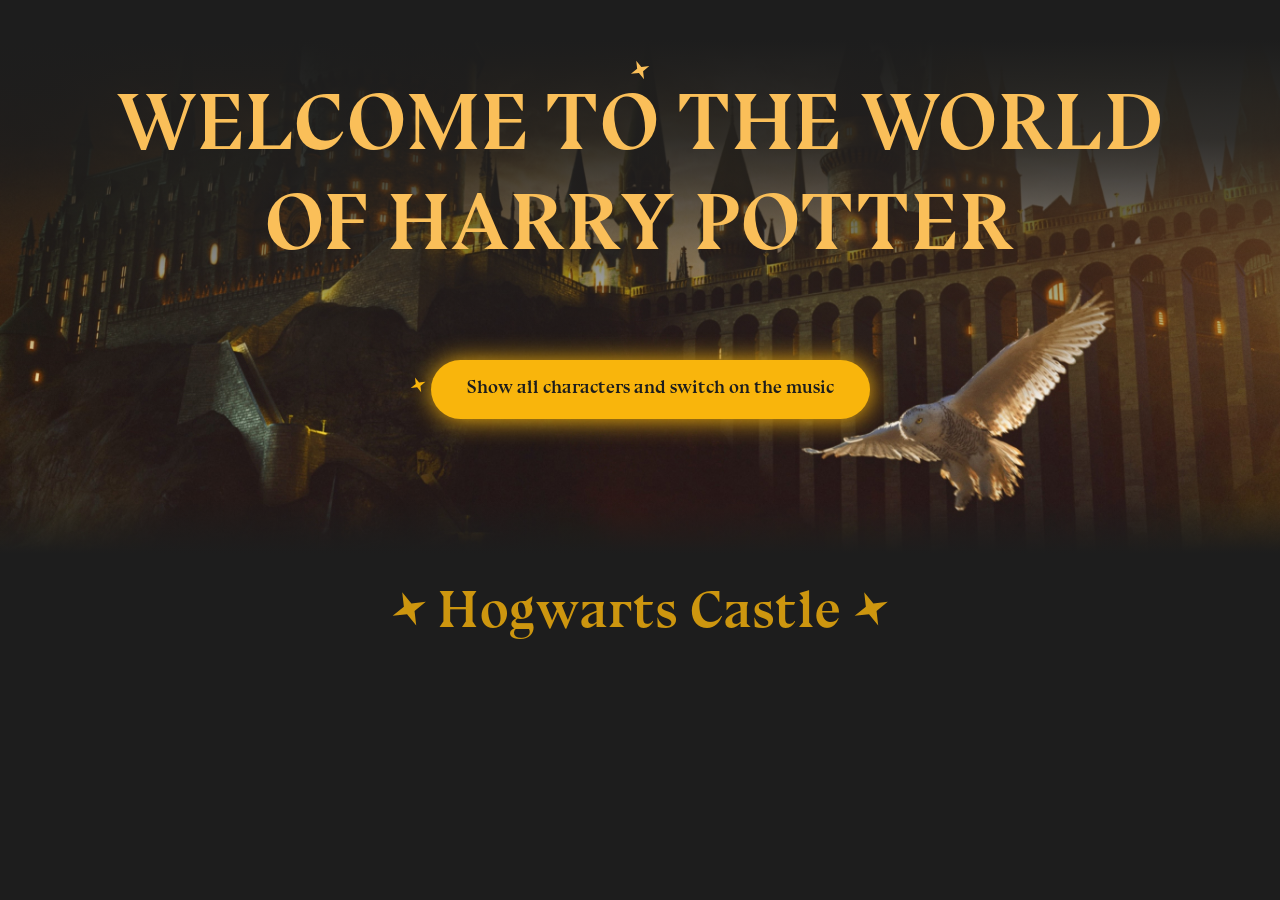
<file: index.html>
<!DOCTYPE html>
<html lang="en">
  <head>
    <meta charset="UTF-8" />
    <meta http-equiv="X-UA-Compatible" content="IE=edge" />
    <meta name="viewport" content="width=device-width, initial-scale=1.0" />
    <title>Harry Potter</title>
    <link rel="stylesheet" href="./css/styles.css" />
    <link rel="icon" href="data:," />
  </head>
  <body>
    <main>
      <section class="hero-section">
        <div class="container">
          <div class="hero-content">
            <svg class="icon medium" width="20" height="20">
              <use href="./images/star.svg#icon-star"></use>
            </svg>
            <h1 class="hero-title">
              Welcome to the world <br />
              of Harry Potter
            </h1>
            <div id="audio-container">
              <svg class="icon small" width="16" height="16">
                <use href="./images/star.svg#icon-star"></use>
              </svg>
              <audio id="background-music" loop>
                <source
                  src="./media/ways-of-the-wizard.mp3"
                  type="audio/mpeg"
                />
                Your browser does not support audio
              </audio>
              <button id="show-all-btn" class="hero-button" type="button">
                Show all characters and switch on the music
              </button>
            </div>
          </div>
        </div>
      </section>
      <section>
        <div class="container">
          <h2 class="visually-hidden">Characters</h2>

          <div id="category-buttons" style="display: none">
            <ul class="characters-cards">
              <li class="characters-content">
                <img
                  class="characters-image"
                  src="./images/students.jpg"
                  alt="The Hogwarts students"
                />
                <button
                  class="category-btn"
                  data-category="students"
                  type="button"
                >
                  Hogwarts students
                </button>
              </li>
              <li class="characters-content">
                <img
                  class="characters-image"
                  src="./images/teachers.jpg"
                  alt="The Hogwarts staff"
                />
                <button
                  class="category-btn"
                  data-category="teachers"
                  type="button"
                >
                  Hogwarts staff
                </button>
              </li>
              <li class="characters-content">
                <img
                  class="characters-image"
                  src="./images/characters.jpg"
                  alt="Characters in a particular house"
                />
                <button
                  class="category-btn"
                  data-category="houses"
                  type="button"
                >
                  Characters in a particular house
                </button>
              </li>
            </ul>
          </div>

          <h2 id="category-title" class="category-title">
            <svg class="icon big" width="36" height="36">
              <use href="./images/star.svg#icon-star"></use>
            </svg>
            Hogwarts Castle
            <svg class="icon big" width="36" height="36">
              <use href="./images/star.svg#icon-star"></use>
            </svg>
          </h2>

          <div id="house-buttons" style="display: none">
            <div class="houses-button">
              <button class="house-btn" data-house="gryffindor" type="button">
                <img src="./images/gryffindor.svg" alt="symbol of Gryffindor" />
                <span>Gryffindor</span>
              </button>

              <button class="house-btn" data-house="slytherin" type="button">
                <img src="./images/slytherin.svg" alt="symbol of Slytherin" />
                <span>Slytherin</span>
              </button>

              <button class="house-btn" data-house="ravenclaw" type="button">
                <img src="./images/ravenclaw.svg" alt="symbol of Ravenclaw" />
                <span>Ravenclaw</span>
              </button>

              <button class="house-btn" data-house="hufflepuff" type="button">
                <img src="./images/hufflepuff.svg" alt="symbol of Hufflepuff" />
                <span>Hufflepuff</span>
              </button>
            </div>
          </div>

          <ul class="card-container">
            <li class="card students gryffindor">
              <img
                class="portret"
                src="./images/harry.jpg"
                alt="Portret of Harry Potter"
              />
              <div class="overlay"></div>
              <div class="posi">
                <h3 class="secondary-title">Harry Potter</h3>
                <p class="descr">Gryffindor</p>
                <div class="details">
                  <p class="descr">Full name: Harry James Potter</p>
                  <p class="descr">Born: 31-07-1980</p>
                  <p class="descr">Ancestry: Half-blood wizard</p>
                  <p class="descr">Wand: 11", Holly, phoenix feather</p>
                  <p class="descr">Patronus: Stag</p>
                  <p class="descr">Hogwarts years: 1991-1997</p>
                  <p class="descr">Actor: Daniel Radcliff</p>
                </div>
                <button class="toggle-button" type="button">
                  <span>Read more </span>
                  <span class="arrow"
                    ><img src="./images/arrow.svg" alt="Arrow"
                  /></span>
                </button>
              </div>
            </li>

            <li class="card students gryffindor">
              <img
                class="portret"
                src="./images/hermione.jpg"
                alt="Portret of Hermione Granger"
              />
              <div class="overlay"></div>
              <div class="posi">
                <h3 class="secondary-title">Hermione Granger</h3>
                <p class="descr">Gryffindor</p>
                <div class="details">
                  <p class="descr">Full name: Hermione Jean Granger</p>
                  <p class="descr">Born: 19-09-1979</p>
                  <p class="descr">Ancestry: Muggle-born witch</p>
                  <p class="descr">Wand: 10¾", Vine, dragon heartstring</p>
                  <p class="descr">Patronus: Otter</p>
                  <p class="descr">Hogwarts years: 1991-1997</p>
                  <p class="descr">Actress: Emma Watson</p>
                </div>
                <button class="toggle-button" type="button">
                  <span>Read more </span>
                  <span class="arrow"
                    ><img src="./images/arrow.svg" alt="Arrow"
                  /></span>
                </button>
              </div>
            </li>

            <li class="card students gryffindor">
              <img
                class="portret"
                src="./images/ron.jpg"
                alt="Portret of Ronald Weasley"
              />
              <div class="overlay"></div>
              <div class="posi">
                <h3 class="secondary-title">Ron Weasley</h3>
                <p class="descr">Gryffindor</p>
                <div class="details">
                  <p class="descr">Full name: Ronald Bilius Weasley</p>
                  <p class="descr">Born: 01-03-1980</p>
                  <p class="descr">Ancestry: Pure-blood wizard</p>
                  <p class="descr">Wand: 14", Willow, unicorn tail hair</p>
                  <p class="descr">Patronus: Jack Russell terrier</p>
                  <p class="descr">Hogwarts years: 1991-1997</p>
                  <p class="descr">Actor: Rupert Grint</p>
                </div>
                <button class="toggle-button" type="button">
                  <span>Read more </span>
                  <span class="arrow"
                    ><img src="./images/arrow.svg" alt="Arrow"
                  /></span>
                </button>
              </div>
            </li>

            <li class="card students slytherin">
              <img
                class="portret"
                src="./images/draco.jpg"
                alt="Portret of Draco Malfoy"
              />
              <div class="overlay"></div>
              <div class="posi">
                <h3 class="secondary-title">Draco Malfoy</h3>
                <p class="descr">Slytherin</p>
                <div class="details">
                  <p class="descr">Full name: Draco Lucius Malfoy</p>
                  <p class="descr">Born: 05-06-1980</p>
                  <p class="descr">Ancestry: Pure-blood wizard</p>
                  <p class="descr">Wand: 10", Hawthorn, unicorn hair</p>
                  <p class="descr">Patronus: None</p>
                  <p class="descr">Hogwarts years: 1991-1998</p>
                  <p class="descr">Actor: Alex Price</p>
                </div>
                <button class="toggle-button" type="button">
                  <span>Read more </span>
                  <span class="arrow"
                    ><img src="./images/arrow.svg" alt="Arrow"
                  /></span>
                </button>
              </div>
            </li>

            <li class="card students hufflepuff">
              <img
                class="portret"
                src="./images/cedric.jpg"
                alt="Portret of Cedric Diggory"
              />
              <div class="overlay"></div>
              <div class="posi">
                <h3 class="secondary-title">Cedric Diggory</h3>
                <p class="descr">Hufflepuff</p>
                <div class="details">
                  <p class="descr">Full name: Cedric Diggory</p>
                  <p class="descr">Born: September or October 1977</p>
                  <p class="descr">Died: 24-06-1995</p>
                  <p class="descr">Ancestry: British wizard</p>
                  <p class="descr">Wand: 12¼", Ash, Unicorn hair</p>
                  <p class="descr">Hogwarts years: 1989-1995</p>
                  <p class="descr">Actor: Robert Pattinson</p>
                </div>
                <button class="toggle-button" type="button">
                  <span>Read more </span>
                  <span class="arrow"
                    ><img src="./images/arrow.svg" alt="Arrow"
                  /></span>
                </button>
              </div>
            </li>

            <li class="card students ravenclaw">
              <img
                class="portret"
                src="./images/cho.jpg"
                alt="Portret of Cho Chang"
              />
              <div class="overlay"></div>
              <div class="posi">
                <h3 class="secondary-title">Cho Chang</h3>
                <p class="descr">Ravenclaw</p>
                <div class="details">
                  <p class="descr">Full name: Cho Chang</p>
                  <p class="descr">Born: 1978 or 1979</p>
                  <p class="descr">Ancestry: Pure-blood or half-blood witch</p>
                  <p class="descr">Wand: Unknown length, wood and core</p>
                  <p class="descr">Patronus: Swan</p>
                  <p class="descr">Hogwarts years: 1990-1997</p>
                  <p class="descr">Actress: Katie Leung</p>
                </div>
                <button class="toggle-button" type="button">
                  <span>Read more </span>
                  <span class="arrow"
                    ><img src="./images/arrow.svg" alt="Arrow"
                  /></span>
                </button>
              </div>
            </li>

            <li class="card students gryffindor">
              <img
                class="portret"
                src="./images/neville.jpg"
                alt="Portret of Neville Longbottom"
              />
              <div class="overlay"></div>
              <div class="posi">
                <h3 class="secondary-title">Neville Longbottom</h3>
                <p class="descr">Gryffindor</p>
                <div class="details">
                  <p class="descr">Full name: Neville Longbottom</p>
                  <p class="descr">Born: 30-07-1980</p>
                  <p class="descr">Ancestry: Pure-blood wizard</p>
                  <p class="descr">
                    Wand: Unknown length, Cherry, unicorn hair
                  </p>
                  <p class="descr">Patronus: Non-corporeal</p>
                  <p class="descr">Hogwarts years: 1991-1998</p>
                  <p class="descr">Actor: Matthew Lewis</p>
                </div>
                <button class="toggle-button" type="button">
                  <span>Read more </span>
                  <span class="arrow"
                    ><img src="./images/arrow.svg" alt="Arrow"
                  /></span>
                </button>
              </div>
            </li>

            <li class="card students ravenclaw">
              <img
                class="portret"
                src="./images/luna.jpg"
                alt="Portret of Luna Lovegood"
              />
              <div class="overlay"></div>
              <div class="posi">
                <h3 class="secondary-title">Luna Lovegood</h3>
                <p class="descr">Ravenclaw</p>
                <div class="details">
                  <p class="descr">Full name: Luna Scamander (née Lovegood)</p>
                  <p class="descr">Born: 13-02-1981</p>
                  <p class="descr">Ancestry: Pure-blood or half-blood witch</p>
                  <p class="descr">Wand: Unknown length, wood and core</p>
                  <p class="descr">Patronus: Hare</p>
                  <p class="descr">Hogwarts years: 1992-1999</p>
                  <p class="descr">Actress: Evanna Lynch</p>
                </div>
                <button class="toggle-button" type="button">
                  <span>Read more </span>
                  <span class="arrow"
                    ><img src="./images/arrow.svg" alt="Arrow"
                  /></span>
                </button>
              </div>
            </li>

            <li class="card students gryffindor">
              <img
                class="portret"
                src="./images/ginny.jpg"
                alt="Portret of Ginny Weasley"
              />
              <div class="overlay"></div>
              <div class="posi">
                <h3 class="secondary-title">Ginny Weasley</h3>
                <p class="descr">Gryffindor</p>
                <div class="details">
                  <p class="descr">
                    Full name: Ginevra Molly Potter (née Weasley)
                  </p>
                  <p class="descr">Born: 11-08-1981</p>
                  <p class="descr">Ancestry: Pure-blood witch</p>
                  <p class="descr">Wand: unknown length, Yew, unknown core</p>
                  <p class="descr">Patronus: Horse</p>
                  <p class="descr">Hogwarts years: 1992-1998</p>
                  <p class="descr">Actress: Bonnie Wright</p>
                </div>
                <button class="toggle-button" type="button">
                  <span>Read more </span>
                  <span class="arrow"
                    ><img src="./images/arrow.svg" alt="Arrow"
                  /></span>
                </button>
              </div>
            </li>

            <li class="card students gryffindor">
              <img
                class="portret"
                src="./images/sirius.jpg"
                alt="Portret of Sirius Black"
              />
              <div class="overlay"></div>
              <div class="posi">
                <h3 class="secondary-title">Sirius Black</h3>
                <p class="descr">Gryffindor</p>
                <div class="details">
                  <p class="descr">Full name: Sirius Black III</p>
                  <p class="descr">Born: 03-11-1959</p>
                  <p class="descr">Died: 18-06-1996</p>
                  <p class="descr">Ancestry: Pure-blood wizard</p>
                  <p class="descr">Wand: Unknown length, wood and core</p>
                  <p class="descr">Patronus: Non-corporeal</p>
                  <p class="descr">Hogwarts years: 1971-1978</p>
                  <p class="descr">Actor: Gary Oldman</p>
                </div>
                <button class="toggle-button" type="button">
                  <span>Read more </span>
                  <span class="arrow"
                    ><img src="./images/arrow.svg" alt="Arrow"
                  /></span>
                </button>
              </div>
            </li>

            <li class="card students slytherin">
              <img
                class="portret"
                src="./images/voldemort.jpg"
                alt="Portret of Voldemort"
              />
              <div class="overlay"></div>
              <div class="posi">
                <h3 class="secondary-title">Voldemort</h3>
                <p class="descr">Slytherin</p>
                <div class="details">
                  <p class="descr">Full name: Tom Marvolo Riddle</p>
                  <p class="descr">Born: 31-12-1926</p>
                  <p class="descr">Died: 02-05-1998</p>
                  <p class="descr">
                    Ancestry: Half-blood wizard, also known as Dark wizard
                  </p>
                  <p class="descr">Wand: 13½", Yew, phoenix feather core</p>
                  <p class="descr">Patronus: None</p>
                  <p class="descr">Hogwarts years: 1938-1945</p>
                  <p class="descr">Actor: Ralph Fiennes</p>
                </div>
                <button class="toggle-button" type="button">
                  <span>Read more </span>
                  <span class="arrow"
                    ><img src="./images/arrow.svg" alt="Arrow"
                  /></span>
                </button>
              </div>
            </li>

            <li class="card students gryffindor">
              <img
                class="portret"
                src="./images/scabbers.jpg"
                alt="Portret of Wormtail"
              />
              <div class="overlay"></div>
              <div class="posi">
                <h3 class="secondary-title">Wormtail</h3>
                <p class="descr">Gryffindor</p>
                <div class="details">
                  <p class="descr">Full name: Peter Pettigrew</p>
                  <p class="descr">
                    Born: Between 01 September 1959 and 31 August 1960
                  </p>
                  <p class="descr">Died: Late March 1998</p>
                  <p class="descr">Ancestry: Pure-blood or half-blood wizard</p>
                  <p class="descr">Wand: 9¼", Chestnut, dragon heartstring</p>
                  <p class="descr">Patronus: None</p>
                  <p class="descr">Hogwarts years: 1971-1978</p>
                  <p class="descr">Actor: Timothy Spall</p>
                </div>
                <button class="toggle-button" type="button">
                  <span>Read more </span>
                  <span class="arrow"
                    ><img src="./images/arrow.svg" alt="Arrow"
                  /></span>
                </button>
              </div>
            </li>

            <li class="card teachers gryffindor">
              <img
                class="portret"
                src="./images/dumbledore.jpg"
                alt="Portret of Professor Dumbledore"
              />
              <div class="overlay"></div>
              <div class="posi">
                <h3 class="secondary-title">Professor Dumbledore</h3>
                <p class="descr">Gryffindor</p>
                <div class="details">
                  <p class="descr">
                    Full name: Albus Percival Wulfric Brian Dumbledore
                  </p>
                  <p class="descr">Born: Between 16 and 31 August 1881</p>
                  <p class="descr">Died: 30-06-1997</p>
                  <p class="descr">Ancestry: Half-blood wizard</p>
                  <p class="descr">Wand: 15", Elder, Thestral tail hair core</p>
                  <p class="descr">Patronus: Phoenix</p>
                  <p class="descr">Marital status: Single</p>
                  <p class="descr">Actor: Richard Harris</p>
                </div>
                <button class="toggle-button" type="button">
                  <span>Read more </span>
                  <span class="arrow"
                    ><img src="./images/arrow.svg" alt="Arrow"
                  /></span>
                </button>
              </div>
            </li>

            <li class="card teachers gryffindor">
              <img
                class="portret"
                src="./images/mcgonagall.jpg"
                alt="Portret of Professor McGonagall"
              />
              <div class="overlay"></div>
              <div class="posi">
                <h3 class="secondary-title">Professor McGonagall</h3>
                <p class="descr">Gryffindor</p>
                <div class="details">
                  <p class="descr">Full name: Minerva McGonagall</p>
                  <p class="descr">Born: 4 October, in or before 1892</p>
                  <p class="descr">Ancestry: Half-blood witch</p>
                  <p class="descr">Wand: 9½", Fir, dragon heartstring</p>
                  <p class="descr">Patronus: Cat</p>
                  <p class="descr">Marital status: Widowed</p>
                  <p class="descr">Actress: Dame Maggie Smith</p>
                </div>
                <button class="toggle-button" type="button">
                  <span>Read more </span>
                  <span class="arrow"
                    ><img src="./images/arrow.svg" alt="Arrow"
                  /></span>
                </button>
              </div>
            </li>

            <li class="card teachers slytherin">
              <img
                class="portret"
                src="./images/snape.jpg"
                alt="Portret of Professor Snape"
              />
              <div class="overlay"></div>
              <div class="posi">
                <h3 class="secondary-title">Professor Snape</h3>
                <p class="descr">Slytherin</p>
                <div class="details">
                  <p class="descr">Full name: Severus Snape</p>
                  <p class="descr">Born: 09-01-1960</p>
                  <p class="descr">Died: 02-05-1998</p>
                  <p class="descr">
                    Ancestry: Half-blood wizard, also known as Half-Blood Prince
                  </p>
                  <p class="descr">Wand: Unknown length, wood and core</p>
                  <p class="descr">Patronus: Doe</p>
                  <p class="descr">Marital status: Single</p>
                  <p class="descr">Actor: Alan Rickman</p>
                </div>
                <button class="toggle-button" type="button">
                  <span>Read more </span>
                  <span class="arrow"
                    ><img src="./images/arrow.svg" alt="Arrow"
                  /></span>
                </button>
              </div>
            </li>

            <li class="card teachers gryffindor">
              <img
                class="portret"
                src="./images/hagrid.jpg"
                alt="Portret of Hagrid"
              />
              <div class="overlay"></div>
              <div class="posi">
                <h3 class="secondary-title">Hagrid</h3>
                <p class="descr">Gryffindor</p>
                <div class="details">
                  <p class="descr">Full name: Rubeus Hagrid</p>
                  <p class="descr">Born: 06-12-1928</p>
                  <p class="descr">Ancestry: Half-giant wizard</p>
                  <p class="descr">Wand: 16", oak, unknown core</p>
                  <p class="descr">Patronus: None</p>
                  <p class="descr">Marital status: Single</p>
                  <p class="descr">Actor: Robbie Coltrane</p>
                </div>
                <button class="toggle-button" type="button">
                  <span>Read more </span>
                  <span class="arrow"
                    ><img src="./images/arrow.svg" alt="Arrow"
                  /></span>
                </button>
              </div>
            </li>

            <li class="card teachers gryffindor">
              <img
                class="portret"
                src="./images/lupin.jpg"
                alt="Portret of Professor Lupin"
              />
              <div class="overlay"></div>
              <div class="posi">
                <h3 class="secondary-title">Professor Lupin</h3>
                <p class="descr">Gryffindor</p>
                <div class="details">
                  <p class="descr">Full name: Remus John Lupin</p>
                  <p class="descr">Born: 10-03-1960</p>
                  <p class="descr">Died: 02-05-1998</p>
                  <p class="descr">
                    Ancestry: Half-blood wizard, also known as Moony
                  </p>
                  <p class="descr">Wand: 10¼", Cypress, unicorn hair</p>
                  <p class="descr">Patronus: Wolf</p>
                  <p class="descr">Marital status: Married or widowed</p>
                  <p class="descr">Actor: David Thewlis</p>
                </div>
                <button class="toggle-button" type="button">
                  <span>Read more </span>
                  <span class="arrow"
                    ><img src="./images/arrow.svg" alt="Arrow"
                  /></span>
                </button>
              </div>
            </li>

            <li class="card teachers slytherin">
              <img
                class="portret"
                src="./images/slughorn.jpg"
                alt="Portret of Professor Slughorn"
              />
              <div class="overlay"></div>
              <div class="posi">
                <h3 class="secondary-title">Professor Slughorn</h3>
                <p class="descr">Slytherin</p>
                <div class="details">
                  <p class="descr">Full name: Horace Eugene Flaccus Slughorn</p>
                  <p class="descr">Born: 28 April between 1882 and 1913</p>
                  <p class="descr">Ancestry: Pure-blood or half-blood wizard</p>
                  <p class="descr">Wand: 10¼", Cedar, dragon heartstring</p>
                  <p class="descr">Patronus: Non-corporeal</p>
                  <p class="descr">Marital status: Single</p>
                  <p class="descr">Actor: Jim Broadbent</p>
                </div>
                <button class="toggle-button" type="button">
                  <span>Read more </span>
                  <span class="arrow"
                    ><img src="./images/arrow.svg" alt="Arrow"
                  /></span>
                </button>
              </div>
            </li>

            <li class="card teachers slytherin">
              <img
                class="portret"
                src="./images/umbridge.jpg"
                alt="Portret of Dolores Umbridge"
              />
              <div class="overlay"></div>
              <div class="posi">
                <h3 class="secondary-title">Dolores Umbridge</h3>
                <p class="descr">Slytherin</p>
                <div class="details">
                  <p class="descr">Full name: Dolores Jane Umbridge</p>
                  <p class="descr">Born: 26 August 1961 or earlier</p>
                  <p class="descr">Ancestry: Half-blood witch</p>
                  <p class="descr">Wand: 8", Birch, dragon heartstring</p>
                  <p class="descr">Patronus: Persian cat</p>
                  <p class="descr">Marital status: Single</p>
                  <p class="descr">Actress: Imelda Staunton</p>
                </div>
                <button class="toggle-button" type="button">
                  <span>Read more </span>
                  <span class="arrow"
                    ><img src="./images/arrow.svg" alt="Arrow"
                  /></span>
                </button>
              </div>
            </li>

            <li class="card teachers hufflepuff">
              <img
                class="portret"
                src="./images/sprout.jpg"
                alt="Portret of Professor Sprout"
              />
              <div class="overlay"></div>
              <div class="posi">
                <h3 class="secondary-title">Professor Sprout</h3>
                <p class="descr">Hufflepuff</p>
                <div class="details">
                  <p class="descr">Full name: Pomona Sprout</p>
                  <p class="descr">Born: 15 May, before 1967</p>
                  <p class="descr">Ancestry: Pure-blood or half-blood witch</p>
                  <p class="descr">Wand: Unknown length, wood and core</p>
                  <p class="descr">Patronus: Non-corporeal</p>
                  <p class="descr">Marital status: Single</p>
                  <p class="descr">Actress: Miriam Margolyes</p>
                </div>
                <button class="toggle-button" type="button">
                  <span>Read more </span>
                  <span class="arrow"
                    ><img src="./images/arrow.svg" alt="Arrow"
                  /></span>
                </button>
              </div>
            </li>

            <li class="card teachers ravenclaw">
              <img
                class="portret"
                src="./images/trelawney.jpg"
                alt="Portret of Professor Trelawney"
              />
              <div class="overlay"></div>
              <div class="posi">
                <h3 class="secondary-title">Professor Trelawney</h3>
                <p class="descr">Ravenclaw</p>
                <div class="details">
                  <p class="descr">Full name: Sybill Patricia Trelawney</p>
                  <p class="descr">Born: 9 March, in or before 1962</p>
                  <p class="descr">Ancestry: Half-blood witch</p>
                  <p class="descr">Wand: 9½", hazel, unicorn hair</p>
                  <p class="descr">Patronus: Non-corporeal</p>
                  <p class="descr">Marital status: Divorced</p>
                  <p class="descr">Actress: Emma Thompson</p>
                </div>
                <button class="toggle-button" type="button">
                  <span>Read more </span>
                  <span class="arrow"
                    ><img src="./images/arrow.svg" alt="Arrow"
                  /></span>
                </button>
              </div>
            </li>

            <li class="card teachers ravenclaw">
              <img
                class="portret"
                src="./images/lockhart.jpg"
                alt="Portret of Professor Lockhart"
              />
              <div class="overlay"></div>
              <div class="posi">
                <h3 class="secondary-title">Professor Lockhart</h3>
                <p class="descr">Ravenclaw</p>
                <div class="details">
                  <p class="descr">Full name: Gilderoy Lockhart</p>
                  <p class="descr">Born: 26-01-1964</p>
                  <p class="descr">Ancestry: Half-blood wizard</p>
                  <p class="descr">Wand: 9", cherry, dragon heartstring</p>
                  <p class="descr">Patronus: Non-corporeal</p>
                  <p class="descr">Marital status: Single</p>
                  <p class="descr">Actor: Kenneth Branagh</p>
                </div>
                <button class="toggle-button" type="button">
                  <span>Read more </span>
                  <span class="arrow"
                    ><img src="./images/arrow.svg" alt="Arrow"
                  /></span>
                </button>
              </div>
            </li>

            <li class="card teachers">
              <img
                class="portret"
                src="./images/moody.jpg"
                alt="Portret of Alastor Moody"
              />
              <div class="overlay"></div>
              <div class="posi">
                <h3 class="secondary-title">"Mad-Eye" Moody</h3>
                <p class="descr">Unknown</p>
                <div class="details">
                  <p class="descr">Full name: Alastor Moody</p>
                  <p class="descr">Born: Before 1959</p>
                  <p class="descr">Died: 27-07-1997</p>
                  <p class="descr">Ancestry: Pure-blood wizard</p>
                  <p class="descr">Wand: Unknown length, wood and core</p>
                  <p class="descr">Patronus: Non-corporeal</p>
                  <p class="descr">Marital status: Single</p>
                  <p class="descr">Actor: Brendan Gleeson</p>
                </div>
                <button class="toggle-button" type="button">
                  <span>Read more </span>
                  <span class="arrow"
                    ><img src="./images/arrow.svg" alt="Arrow"
                  /></span>
                </button>
              </div>
            </li>

            <li class="card teachers gryffindor">
              <img
                class="portret"
                src="./images/filch.jpg"
                alt="Portret of Argus Filch"
              />
              <div class="overlay"></div>
              <div class="posi">
                <h3 class="secondary-title">Argus Filch</h3>
                <p class="descr">Gryffindor</p>
                <div class="details">
                  <p class="descr">Full name: Argus Filch</p>
                  <p class="descr">
                    A Squib and the caretaker of Hogwarts, also known as Filchy
                  </p>
                  <p class="descr">Born: In or before 1951</p>
                  <p class="descr">Pet: cat Mrs Norris</p>
                  <p class="descr">Actor: David Bradley</p>
                </div>
                <button class="toggle-button" type="button">
                  <span>Read more </span>
                  <span class="arrow"
                    ><img src="./images/arrow.svg" alt="Arrow"
                  /></span>
                </button>
              </div>
            </li>
          </ul>
        </div>
      </section>
    </main>

    <script src="./js/audio.js"></script>
    <script src="./js/buttons.js"></script>
    <script src="./js/readmore.js"></script>
  </body>
</html>
</file>
<file: css/styles.css>
@font-face {
  font-display: swap;
  font-family: 'Inter';
  font-weight: 400;
  src: url('../fonts/inter-v18-latin-regular.woff2') format('woff2'),
    url('../fonts/inter-v18-latin-regular.woff') format('woff');
}

@font-face {
  font-display: swap;
  font-family: 'Inter';
  font-weight: 500;
  src: url('../fonts/inter-v18-latin-500.woff2') format('woff2'),
    url('../fonts/inter-v18-latin-500.woff') format('woff');
}

@font-face {
  font-family: 'Bluu Next Cyrillic';
  src: url('../fonts/Bluu\ Next\ Cyrillic.woff2') format('woff2'),
    url('//fonts/Bluu\ Next\ Cyrillic.woff') format('woff');
  font-weight: normal;
  font-style: normal;
}

:root {
  --color-brand-dark: #f9b50c;
  --color-brand-light: #fabf59;
  --color-dark: #1d1d1d;
  --color-light: #ffffff;
  --color-medium: #d9d9d9;
}

/*Base*/
* {
  box-sizing: border-box;
}

body {
  color: var(--color-brand-light);
  background-color: var(--color-dark);
  font-family: Inter, sans-serif;
  font-size: 16px;
  font-weight: 400;
  line-height: 1.4;
  margin: 0;
}

h1,
h2,
h3,
h4,
h5,
h6,
p {
  margin-top: 0;
}

ul {
  list-style-type: none;
  padding: 0;
  margin: 0;
}

.container {
  width: 100%;
  max-width: 1288px;
  margin: 0 auto;
  padding: 0 24px;
}

/*Hero section*/

.hero-section {
  padding: 60px 0 140px 0;
  background-image: linear-gradient(
      0deg,
      rgba(29, 29, 29, 100%) 1%,
      rgba(29, 29, 29, 0%) 11%
    ),
    linear-gradient(
      180deg,
      rgba(29, 29, 29, 100%) 7%,
      rgba(29, 29, 29, 91%) 25%,
      rgba(29, 29, 29, 82%) 31%,
      rgba(29, 29, 29, 0%) 73%
    ),
    url(../images/hero-image.jpg);
  background-repeat: no-repeat;
  background-position: center;
  background-size: cover;

  @media (max-width: 684px) {
    padding: 0 0 130px 0;
  }

  @media (max-width: 607px) {
    padding: 0px;
    background-position: left top;
  }
}

.hero-content {
  display: flex;
  justify-content: center;
  align-items: center;
  flex-direction: column;
}

.hero-title {
  color: var(--color-brand-light);
  text-align: center;
  text-transform: uppercase;
  font-family: 'Bluu Next Cyrillic', sans-serif;
  font-size: 80px;
  font-weight: 700;
  line-height: 1.25;
  letter-spacing: 0.8px;
  margin-bottom: 80px;

  @media (max-width: 1200px) {
    font-size: 64px;
  }

  @media (max-width: 891px) {
    font-size: 56px;
  }

  @media (max-width: 789px) {
    font-size: 48px;
  }

  @media (max-width: 684px) {
    font-size: 42px;
  }

  @media (max-width: 607px) {
    margin-bottom: 20px;
    font-size: 68px;
  }
}

.hero-button {
  color: var(--color-dark);
  background-color: var(--color-brand-dark);
  border-radius: 100px;
  cursor: pointer;
  font-family: 'Bluu Next Cyrillic', sans-serif;
  font-size: 18px;
  font-weight: 700;
  line-height: 1.3;
  padding: 18px 36px;
  box-shadow: 1px 1px 24px var(--color-brand-dark);
  border: transparent;
  transition: transform 0.3s ease-in;

  @media (max-width: 489px) {
    font-size: 28px;
  }

  @media (max-width: 388px) {
    font-size: 22px;
  }
}

.hero-button:hover {
  transform: scale(1.1);
}

/*Secondary section*/
.visually-hidden {
  position: absolute;
  width: 1px;
  height: 1px;
  overflow: hidden;
  clip: rect(0, 0, 0, 0);
  white-space: nowrap;
}

.category-title {
  color: var(--color-brand-dark);
  text-align: center;
  font-family: 'Bluu Next Cyrillic', sans-serif;
  font-size: 52px;
  font-weight: 700;
  line-height: 1.25;
  letter-spacing: 0.8px;
  margin: 24px 0 24px 0;
  opacity: 0.8;

  @media (max-width: 586px) {
    font-size: 40px;
  }

  @media (max-width: 491px) {
    font-size: 32px;
  }

  @media (max-width: 388px) {
    font-size: 22px;
  }
}

.icon.small {
  fill: var(--color-brand-dark);
  animation: rotate 5s infinite linear;
}

@keyframes rotate {
  0% {
    transform: rotate(0);
  }
  10% {
    transform: scale(1.05);
  }
  20% {
    transform: rotate(90deg);
  }
  30% {
    transform: scale(0.2);
  }
  40% {
    transform: rotate(190deg);
  }
  50% {
    transform: scale(1.1);
  }
  60% {
    transform: rotate(290deg);
  }
  80% {
    transform: scale(0.5);
  }
  100% {
    transform: rotate(360deg);
  }
}

.icon.medium {
  fill: var(--color-brand-light);

  animation: scale 15s infinite linear;
}

@keyframes scale {
  0% {
    transform: rotate(0);
  }
  15% {
    transform: scale(1.15);
  }
  25% {
    transform: rotate(-70deg);
  }
  40% {
    transform: scale(0.1);
  }
  55% {
    transform: rotate(150deg);
  }
  70% {
    transform: scale(1.4);
  }
  80% {
    transform: rotate(260deg);
  }
  90% {
    transform: scale(0.2);
  }
  100% {
    transform: rotate(360deg);
  }
}

.icon.big {
  fill: var(--color-brand-dark);

  animation: spin 10s infinite linear;
}

@keyframes spin {
  0% {
    transform: rotate(0);
  }
  10% {
    transform: scale(1.05);
  }
  25% {
    transform: rotate(-90deg);
  }
  35% {
    transform: scale(0.1);
  }
  45% {
    transform: rotate(-190deg);
  }
  55% {
    transform: scale(1);
  }
  75% {
    transform: rotate(-290deg);
  }
  90% {
    transform: scale(0.3);
  }
  100% {
    transform: rotate(-360deg);
  }
}

.characters-cards {
  display: grid;
  grid-template-columns: repeat(3, 1fr);
  gap: 20px;
  margin-top: 48px;
  width: 100%;

  @media (max-width: 523px) {
    grid-template-columns: 1fr;
  }
}

.characters-content {
  display: flex;
  justify-content: center;
  align-items: center;
  flex-direction: column;
  flex-basis: calc(100%-40px / 3);
}

.characters-image {
  width: 100%;
  border-radius: 20px;
}

.category-btn {
  cursor: pointer;
  background-color: transparent;
  border: 1px solid var(--color-brand-dark);
  color: var(--color-brand-dark);
  border-radius: 100px;
  font-family: 'Bluu Next Cyrillic', sans-serif;
  font-size: 18px;
  font-weight: 700;
  line-height: 1.3;
  width: 80%;
  flex-grow: 1;
  padding: 18px 4px;
  margin-top: 20px;
  transition: transform 0.3s ease-in;

  @media (max-width: 1120px) {
    width: 100%;

    @media (max-width: 914px) {
      font-size: 14px;
    }

    @media (max-width: 523px) {
      font-size: 18px;
      margin-top: 0;
    }
  }
}

.category-btn:hover {
  transform: scale(1.1);
}

.category-btn.active {
  background-color: var(--color-brand-dark);
  color: var(--color-dark);
}

.houses-button {
  display: grid;
  grid-template-columns: repeat(4, 1fr);
  justify-content: center;
  border: 1px solid var(--color-medium);
  border-radius: 100px;
  margin-bottom: 50px;
  width: 100%;

  @media (max-width: 768px) {
    grid-template-columns: 1fr;
    border: 1px solid transparent;
  }
}

.house-btn {
  display: flex;
  justify-content: center;
  flex-basis: calc(100% / 4);
  gap: 12px;
  padding: 18px 4px;
  align-items: center;
  color: var(--color-light);
  background-color: transparent;
  border: 1px solid transparent;
  border-radius: 100px;
  font-family: 'Bluu Next Cyrillic', sans-serif;
  font-size: 18px;
  font-weight: 700;
  line-height: 1.3;
  letter-spacing: 0.18px;
  cursor: pointer;
}

.house-btn:hover {
  border: 1px solid var(--color-medium);
}

.house-btn.active {
  background-color: var(--color-brand-dark);
  color: var(--color-dark);
  border: 1px solid var(--color-brand-dark);
}

.card-container {
  display: grid;
  grid-template-columns: repeat(4, 1fr);
  gap: 20px;
  width: 100%;
  margin-bottom: 48px;

  @media (max-width: 768px) {
    grid-template-columns: repeat(3, 1fr);
    gap: 16px;
  }

  @media (max-width: 480px) {
    grid-template-columns: 1fr;
  }
}

.card {
  display: none;
  position: relative;
  border-radius: 20px;

  overflow: hidden;
  justify-content: center;
  align-items: center;
  flex-direction: column;
  flex-basis: calc(100%-60px / 4);
}

.portret {
  width: 100%;
  border-radius: 20px;
}

.overlay {
  position: absolute;
  top: 0;
  left: 0;
  width: 100%;
  height: 100%;
  background-image: linear-gradient(
    0deg,
    rgba(15, 15, 15, 100%) 12%,
    rgba(15, 15, 15, 74%) 30%,
    rgba(15, 15, 15, 0%) 65%
  );
  transition: background-color 0.3s ease;
}

.posi {
  position: absolute;
  bottom: 0;
  left: 0;
}

.secondary-title {
  color: var(--color-light);
  font-size: 26px;
  font-weight: 500;
  margin-bottom: 8px;
  padding: 0 20px;

  @media (max-width: 1180px) {
    font-size: 20px;
    padding: 0 12px;
    margin-bottom: 4px;
  }

  @media (max-width: 995px) {
    font-size: 14px;
    margin: 0;
  }

  @media (max-width: 810px) {
    font-size: 12px;
  }

  @media (max-width: 768px) {
    font-size: 14px;
  }

  @media (max-width: 609px) {
    font-size: 12px;
  }

  @media (max-width: 537px) {
    font-size: 9px;
    padding: 0 8px;
  }

  @media (max-width: 480px) {
    font-size: 26px;
    margin-bottom: 8px;
    padding: 0 20px;
  }
}

.descr {
  padding: 0 20px;
  margin: 0;

  @media (max-width: 1180px) {
    font-size: 14px;
    padding: 0 12px;
  }

  @media (max-width: 995px) {
    font-size: 11px;
  }

  @media (max-width: 810px) {
    font-size: 10px;
  }

  @media (max-width: 768px) {
    font-size: 11px;
  }

  @media (max-width: 609px) {
    font-size: 10px;
  }

  @media (max-width: 537px) {
    font-size: 9px;
    padding: 0 8px;
  }

  @media (max-width: 480px) {
    font-size: 16px;
    padding: 0 20px;
  }
}

.toggle-button {
  display: flex;
  font-size: 18px;
  gap: 12px;
  align-items: center;
  padding-left: 20px;
  color: var(--color-light);
  background-color: transparent;
  border: 1px solid transparent;
  border-radius: 100px;
  margin-top: 4px;
  cursor: pointer;
  transition: transform 0.3s ease-in;

  @media (max-width: 1180px) {
    font-size: 12px;
    margin-top: 0;
    padding-left: 12px;
  }

  @media (max-width: 537px) {
    font-size: 9px;
    padding-left: 8px;
  }

  @media (max-width: 480px) {
    font-size: 18px;
    padding-left: 20px;
  }
}

.toggle-button:hover {
  transform: scale(1.1);
}

.arrow {
  display: inline-block;
  transition: transform 0.2s ease-in;
}

.details {
  display: none;
}

.arrow.rotate {
  transform: rotate(180deg);
}
</file>
<file: Harry Potter/css/styles.css>
@font-face {
  font-display: swap;
  font-family: 'Inter';
  font-weight: 400;
  src: url('../fonts/inter-v18-latin-regular.woff2') format('woff2'),
    url('../fonts/inter-v18-latin-regular.woff') format('woff');
}

@font-face {
  font-display: swap;
  font-family: 'Inter';
  font-weight: 500;
  src: url('../fonts/inter-v18-latin-500.woff2') format('woff2'),
    url('../fonts/inter-v18-latin-500.woff') format('woff');
}

@font-face {
  font-family: 'Bluu Next Cyrillic';
  src: url('../fonts/Bluu\ Next\ Cyrillic.woff2') format('woff2'),
    url('//fonts/Bluu\ Next\ Cyrillic.woff') format('woff');
  font-weight: normal;
  font-style: normal;
}

:root {
  --color-brand-dark: #f9b50c;
  --color-brand-light: #fabf59;
  --color-dark: #1d1d1d;
  --color-light: #ffffff;
  --color-medium: #d9d9d9;
}

/*Base*/
* {
  box-sizing: border-box;
}

body {
  color: var(--color-brand-light);
  background-color: var(--color-dark);
  font-family: Inter, sans-serif;
  font-size: 16px;
  font-weight: 400;
  line-height: 1.4;
  margin: 0;
}

h1,
h2,
h3,
h4,
h5,
h6,
p {
  margin-top: 0;
}

ul {
  list-style-type: none;
  padding: 0;
  margin: 0;
}

.container {
  width: 100%;
  max-width: 1288px;
  margin: 0 auto;
  padding: 0 24px;
}

/*Hero section*/
.hero-section {
  padding: 60px 0 140px 0;
  background-image: linear-gradient(
      0deg,
      rgba(29, 29, 29, 100%) 1%,
      rgba(29, 29, 29, 0%) 11%
    ),
    linear-gradient(
      180deg,
      rgba(29, 29, 29, 100%) 7%,
      rgba(29, 29, 29, 91%) 25%,
      rgba(29, 29, 29, 82%) 31%,
      rgba(29, 29, 29, 0%) 73%
    ),
    url(../images/hero-image.jpg);
  background-repeat: no-repeat;
  background-position: center;
  background-size: cover;

  @media (max-width: 684px) {
    padding: 0 0 130px 0;
  }

  @media (max-width: 607px) {
    padding: 0px;
    background-position: left top;
  }
}

.hero-content {
  display: flex;
  justify-content: center;
  align-items: center;
  flex-direction: column;
}

.hero-title {
  color: var(--color-brand-light);
  text-align: center;
  text-transform: uppercase;
  font-family: 'Bluu Next Cyrillic', sans-serif;
  font-size: 80px;
  font-weight: 700;
  line-height: 1.25;
  letter-spacing: 0.8px;
  margin-bottom: 80px;

  @media (max-width: 1200px) {
    font-size: 64px;
  }

  @media (max-width: 891px) {
    font-size: 56px;
  }

  @media (max-width: 789px) {
    font-size: 48px;
  }

  @media (max-width: 684px) {
    font-size: 42px;
  }

  @media (max-width: 607px) {
    margin-bottom: 20px;
    font-size: 68px;
  }
}

.hero-button {
  color: var(--color-dark);
  background-color: var(--color-brand-dark);
  border-radius: 100px;
  cursor: pointer;
  font-family: 'Bluu Next Cyrillic', sans-serif;
  font-size: 18px;
  font-weight: 700;
  line-height: 1.3;
  padding: 18px 36px;
  box-shadow: 1px 1px 24px var(--color-brand-dark);
  border: transparent;
  transition: transform 0.3s ease-in;

  @media (max-width: 489px) {
    font-size: 28px;
  }

  @media (max-width: 388px) {
    font-size: 22px;
  }
}

.hero-button:hover {
  transform: scale(1.1);
}

/*Secondary section*/
.visually-hidden {
  position: absolute;
  width: 1px;
  height: 1px;
  overflow: hidden;
  clip: rect(0, 0, 0, 0);
  white-space: nowrap;
}

.category-title {
  color: var(--color-brand-dark);
  text-align: center;
  font-family: 'Bluu Next Cyrillic', sans-serif;
  font-size: 52px;
  font-weight: 700;
  line-height: 1.25;
  letter-spacing: 0.8px;
  margin: 24px 0 24px 0;
  opacity: 0.8;

  @media (max-width: 586px) {
    font-size: 40px;
  }

  @media (max-width: 491px) {
    font-size: 32px;
  }

  @media (max-width: 388px) {
    font-size: 22px;
  }
}

.icon.small {
  fill: var(--color-brand-dark);
  animation: rotate 5s infinite linear;
}

@keyframes rotate {
  0% {
    transform: rotate(0);
  }
  10% {
    transform: scale(1.05);
  }
  20% {
    transform: rotate(90deg);
  }
  30% {
    transform: scale(0.2);
  }
  40% {
    transform: rotate(190deg);
  }
  50% {
    transform: scale(1.1);
  }
  60% {
    transform: rotate(290deg);
  }
  80% {
    transform: scale(0.5);
  }
  100% {
    transform: rotate(360deg);
  }
}

.icon.medium {
  fill: var(--color-brand-light);

  animation: scale 15s infinite linear;
}

@keyframes scale {
  0% {
    transform: rotate(0);
  }
  15% {
    transform: scale(1.15);
  }
  25% {
    transform: rotate(-70deg);
  }
  40% {
    transform: scale(0.1);
  }
  55% {
    transform: rotate(150deg);
  }
  70% {
    transform: scale(1.4);
  }
  80% {
    transform: rotate(260deg);
  }
  90% {
    transform: scale(0.2);
  }
  100% {
    transform: rotate(360deg);
  }
}

.icon.big {
  fill: var(--color-brand-dark);

  animation: spin 10s infinite linear;
}

@keyframes spin {
  0% {
    transform: rotate(0);
  }
  10% {
    transform: scale(1.05);
  }
  25% {
    transform: rotate(-90deg);
  }
  35% {
    transform: scale(0.1);
  }
  45% {
    transform: rotate(-190deg);
  }
  55% {
    transform: scale(1);
  }
  75% {
    transform: rotate(-290deg);
  }
  90% {
    transform: scale(0.3);
  }
  100% {
    transform: rotate(-360deg);
  }
}

.characters-cards {
  display: grid;
  grid-template-columns: repeat(3, 1fr);
  gap: 20px;
  margin-top: 48px;
  width: 100%;

  @media (max-width: 523px) {
    grid-template-columns: 1fr;
  }
}

.characters-content {
  display: flex;
  justify-content: center;
  align-items: center;
  flex-direction: column;
  flex-basis: calc(100%-40px / 3);
}

.characters-image {
  width: 100%;
  border-radius: 20px;
}

.category-btn {
  cursor: pointer;
  background-color: transparent;
  border: 1px solid var(--color-brand-dark);
  color: var(--color-brand-dark);
  border-radius: 100px;
  font-family: 'Bluu Next Cyrillic', sans-serif;
  font-size: 18px;
  font-weight: 700;
  line-height: 1.3;
  width: 80%;
  flex-grow: 1;
  padding: 18px 4px;
  margin-top: 20px;
  transition: transform 0.3s ease-in;

  @media (max-width: 1120px) {
    width: 100%;

    @media (max-width: 914px) {
      font-size: 14px;
    }

    @media (max-width: 523px) {
      font-size: 18px;
      margin-top: 0;
    }
  }
}

.category-btn:hover {
  transform: scale(1.1);
}

.category-btn.active {
  background-color: var(--color-brand-dark);
  color: var(--color-dark);
}

.houses-button {
  display: grid;
  grid-template-columns: repeat(4, 1fr);
  justify-content: center;
  border: 1px solid var(--color-medium);
  border-radius: 100px;
  margin-bottom: 50px;
  width: 100%;

  @media (max-width: 768px) {
    grid-template-columns: 1fr;
    border: 1px solid transparent;
  }
}

.house-btn {
  display: flex;
  justify-content: center;
  flex-basis: calc(100% / 4);
  gap: 12px;
  padding: 18px 4px;
  align-items: center;
  color: var(--color-light);
  background-color: transparent;
  border: 1px solid transparent;
  border-radius: 100px;
  font-family: 'Bluu Next Cyrillic', sans-serif;
  font-size: 18px;
  font-weight: 700;
  line-height: 1.3;
  letter-spacing: 0.18px;
  cursor: pointer;
}

.house-btn:hover {
  border: 1px solid var(--color-medium);
}

.house-btn.active {
  background-color: var(--color-brand-dark);
  color: var(--color-dark);
  border: 1px solid var(--color-brand-dark);
}

.card-container {
  display: grid;
  grid-template-columns: repeat(4, 1fr);
  gap: 20px;
  width: 100%;
  margin-bottom: 48px;

  @media (max-width: 768px) {
    grid-template-columns: repeat(3, 1fr);
    gap: 16px;
  }

  @media (max-width: 480px) {
    grid-template-columns: 1fr;
  }
}

.card {
  display: none;
  position: relative;
  border-radius: 20px;

  overflow: hidden;
  justify-content: center;
  align-items: center;
  flex-direction: column;
  flex-basis: calc(100%-60px / 4);
}

.portret {
  width: 100%;
  border-radius: 20px;
}

.overlay {
  position: absolute;
  top: 0;
  left: 0;
  width: 100%;
  height: 100%;
  background-image: linear-gradient(
    0deg,
    rgba(15, 15, 15, 100%) 12%,
    rgba(15, 15, 15, 74%) 30%,
    rgba(15, 15, 15, 0%) 65%
  );
  transition: background-color 0.3s ease;
}

.posi {
  position: absolute;
  bottom: 0;
  left: 0;
}

.secondary-title {
  color: var(--color-light);
  font-size: 26px;
  font-weight: 500;
  margin-bottom: 8px;
  padding: 0 20px;

  @media (max-width: 1180px) {
    font-size: 20px;
    padding: 0 12px;
    margin-bottom: 4px;
  }

  @media (max-width: 995px) {
    font-size: 14px;
    margin: 0;
  }

  @media (max-width: 810px) {
    font-size: 12px;
  }

  @media (max-width: 768px) {
    font-size: 14px;
  }

  @media (max-width: 609px) {
    font-size: 12px;
  }

  @media (max-width: 537px) {
    font-size: 9px;
    padding: 0 8px;
  }

  @media (max-width: 480px) {
    font-size: 26px;
    margin-bottom: 8px;
    padding: 0 20px;
  }
}

.descr {
  padding: 0 20px;
  margin: 0;

  @media (max-width: 1180px) {
    font-size: 14px;
    padding: 0 12px;
  }

  @media (max-width: 995px) {
    font-size: 11px;
  }

  @media (max-width: 810px) {
    font-size: 10px;
  }

  @media (max-width: 768px) {
    font-size: 11px;
  }

  @media (max-width: 609px) {
    font-size: 10px;
  }

  @media (max-width: 537px) {
    font-size: 9px;
    padding: 0 8px;
  }

  @media (max-width: 480px) {
    font-size: 16px;
    padding: 0 20px;
  }
}

.toggle-button {
  display: flex;
  font-size: 18px;
  gap: 12px;
  align-items: center;
  padding-left: 20px;
  color: var(--color-light);
  background-color: transparent;
  border: 1px solid transparent;
  border-radius: 100px;
  margin-top: 4px;
  cursor: pointer;
  transition: transform 0.3s ease-in;

  @media (max-width: 1180px) {
    font-size: 12px;
    margin-top: 0;
    padding-left: 12px;
  }

  @media (max-width: 537px) {
    font-size: 9px;
    padding-left: 8px;
  }

  @media (max-width: 480px) {
    font-size: 18px;
    padding-left: 20px;
  }
}

.toggle-button:hover {
  transform: scale(1.1);
}

.arrow {
  display: inline-block;
  transition: transform 0.2s ease-in;
}

.details {
  display: none;
}

.arrow.rotate {
  transform: rotate(180deg);
}
</file>
